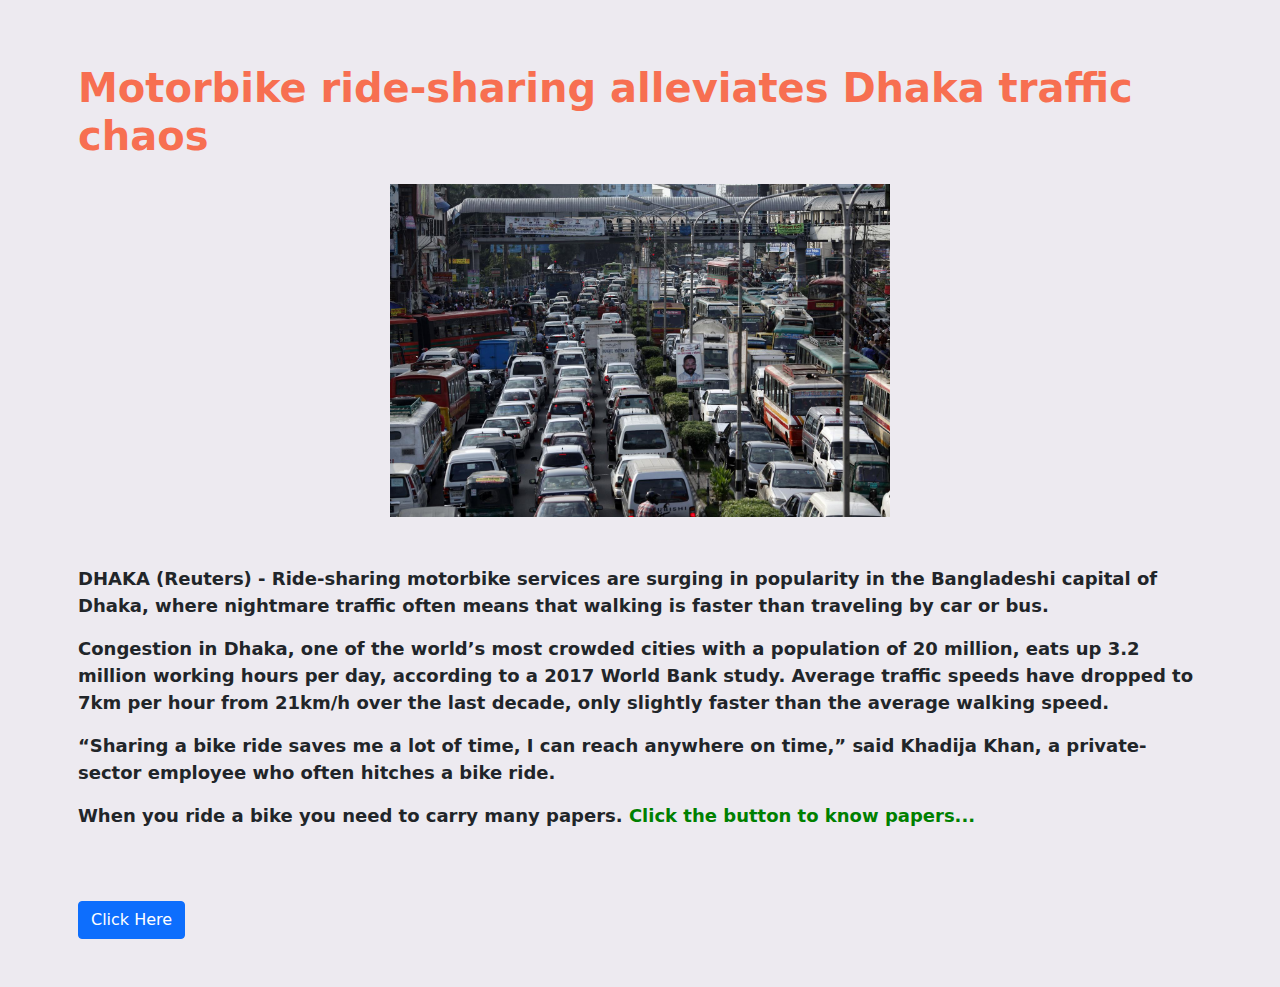
<file: modal.html>
<!DOCTYPE html>
<html lang="en">
<head>
    <meta charset="UTF-8">
    <meta http-equiv="X-UA-Compatible" content="IE=edge">
    <meta name="viewport" content="width=device-width, initial-scale=1.0">
    <title>Arjun-assignment3</title>
    <!-- Bootstrap css -->
    <link rel="stylesheet" href="css/bootstrap.min.css">
    <!-- Main css -->
    <link rel="stylesheet" href="css/style.css">
    <link rel="stylesheet" href="css/modal.css">
</head>
<body>
    <section class="container pb-5 px-2">
        <div class="  my-8">
            <h1 class="fw-bold mb-4"><span class="text-red">Motorbike ride-sharing alleviates Dhaka traffic chaos</span></h1>
            <div class="d-flex justify-content-center">
                <img class="d-block w-100 w-custom " src="images/traf.jpg" alt="">
            </div>
            <article class="mt-5 gy-2">
                <p>DHAKA (Reuters) - Ride-sharing motorbike services are surging in popularity in the Bangladeshi capital of Dhaka, where nightmare traffic often means that walking is faster than traveling by car or bus.</p>
                <p>Congestion in Dhaka, one of the world’s most crowded cities with a population of 20 million, eats up 3.2 million working hours per day, according to a 2017 World Bank study. Average traffic speeds have dropped to 7km per hour from 21km/h over the last decade, only slightly faster than the average walking speed.</p>
                <p>“Sharing a bike ride saves me a lot of time, I can reach anywhere on time,” said Khadija Khan, a private-sector employee who often hitches a bike ride.</p>
                <p>When you ride a bike you need to carry many papers. <span class="text-green"> Click the button to know papers... </span></p>
            </article>
        </div>

        <!-- Button trigger modal -->
        <button type="button" class="btn btn-primary" data-toggle="modal" data-target="#exampleModalCenter">
            Click Here
        </button>
        
        <!-- Modal -->
        <div class="modal fade" id="exampleModalCenter" tabindex="-1" role="dialog" aria-labelledby="exampleModalCenterTitle" aria-hidden="true">
            <div class="modal-dialog modal-dialog-centered" role="document">
            <div class="modal-content">
                <div class="modal-header">
                    <h5 class="modal-title fw-bold mb-4" id="exampleModalLongTitle"><span class="text-sky">When you ride a bike you need to carry many papers.</span></h5>
                    <button type="button" class="close" data-dismiss="modal" aria-label="Close">
                        <span aria-hidden="true">&times;</span>
                    </button>
                </div>
                <div class="modal-body">
                    1. Registration Certificate.
                    <br>
                    2. Driving Licence.
                    <br>
                    3. Bike Insurance Policy.
                    <br>
                    4. Pollution Under Control Certificate (PUCC)
                    <br>
                    5. Fitness Certificate.
                    <br>
                    6. Medical Certificate.
                </div>
                <div class="modal-footer">
                <button type="button" class="btn btn-primary">Ok</button>
                </div>
            </div>
            </div>
        </div>
    </section>


    <script src="js/bootstrap.bundle.min.js"></script>
</body>
</html>
</file>
<file: css/style.css>
#header {
    background: #264653;
}

.text-gray-400 {
    color: #E0E0E0;
}

.text-gray-600 {
    color: #6c6c6c;
}

.bg-red {
    background: #F76F51;
}

.text-red {
    color: #F76F51;
}

.text-sky {
    color: #23A5F0;
}
.text-green {
    color: green;
}

.grayscale {
    filter: grayscale(100%);
    transition: 0.3s;
}

.my-8 {
    margin-top: 64px;
    margin-bottom: 72px;
}

.w-custom {
    max-width: 500px;
    height: auto;
}

footer {
    margin-top: 60px;
    height: 250px;
    background: #04020e;
}
</file>
<file: css/modal.css>
body {
    background: rgb(237, 234, 240);
    font-size: 18px;
    font-weight: 600;
}
</file>
